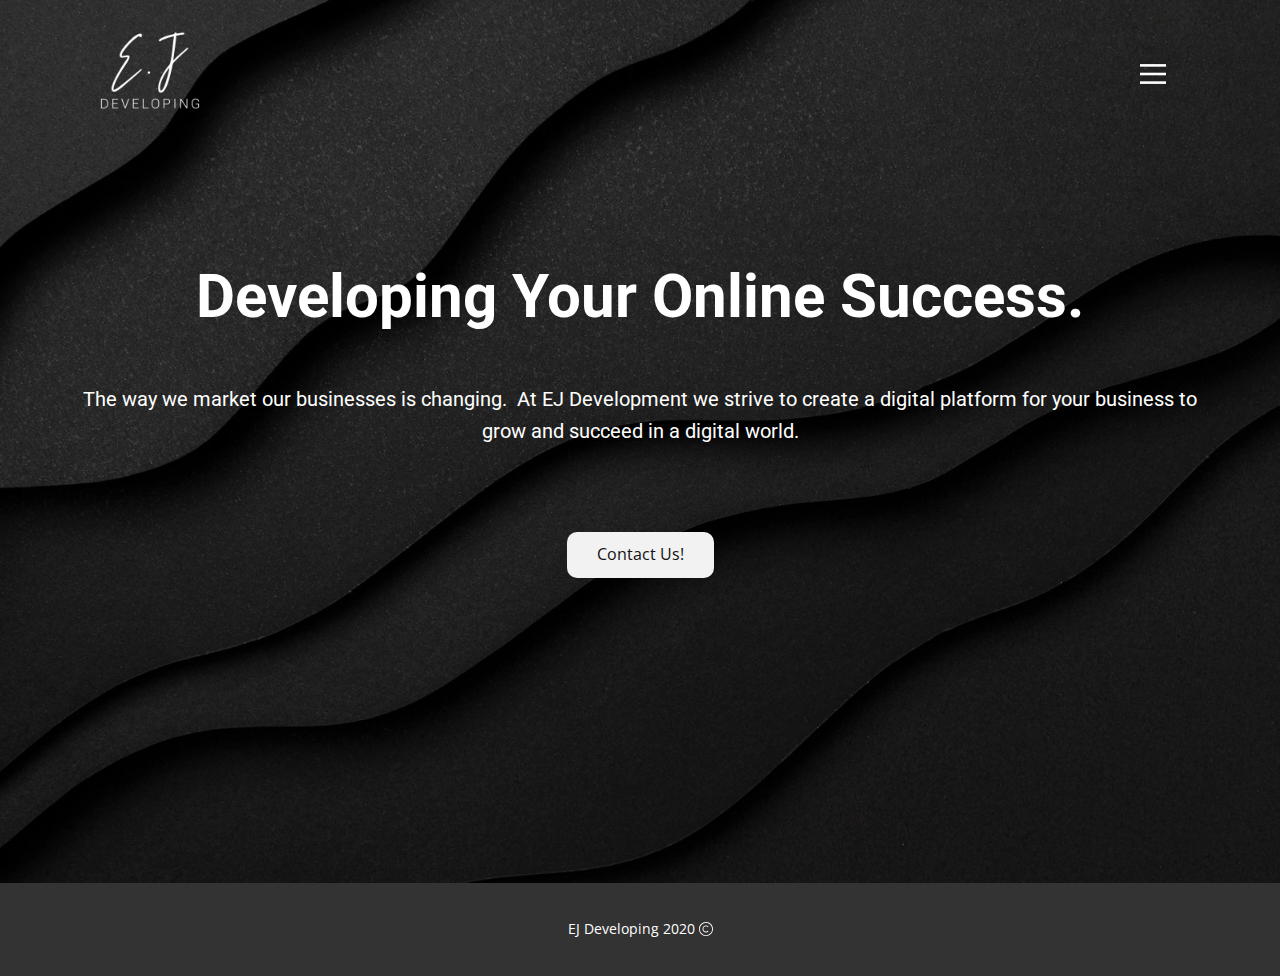
<file: index.html>
<!DOCTYPE html>
<html style="font-size: 16px;">
  <head>
    <meta name="viewport" content="width=device-width, initial-scale=1.0">
    <meta charset="utf-8">
    <meta name="keywords" content="We Create Brands">
    <meta name="description" content="">
    <meta name="page_type" content="np-template-header-footer-from-plugin">
    <title>Home</title>
    <link rel="stylesheet" href="nicepage.css" media="screen">
<link rel="stylesheet" href="Home.css" media="screen">
    <script class="u-script" type="text/javascript" src="jquery.js" defer=""></script>
    <script class="u-script" type="text/javascript" src="nicepage.js" defer=""></script>
    <meta name="generator" content="Nicepage 2.27.3, nicepage.com">
    <link id="u-theme-google-font" rel="stylesheet" href="https://fonts.googleapis.com/css?family=Roboto:100,100i,300,300i,400,400i,500,500i,700,700i,900,900i|Open+Sans:300,300i,400,400i,600,600i,700,700i,800,800i">
    
    
    <script type="application/ld+json">{
		"@context": "http://schema.org",
		"@type": "Organization",
		"name": "",
		"url": "index.html",
		"logo": "images/EJlogowhite.png"
}</script>
    <meta property="og:title" content="Home">
    <meta property="og:type" content="website">
    <meta name="theme-color" content="#478ac9">
    <link rel="canonical" href="index.html">
    <meta property="og:url" content="index.html">
  </head>
  <body data-home-page="Home.html" data-home-page-title="Home" class="u-body u-overlap"><header class="u-clearfix u-header" id="sec-abcc"><div class="u-clearfix u-sheet u-sheet-1">
        <a href="Home.html" class="u-image u-image-round u-logo u-image-1" data-image-width="1600" data-image-height="1200" title="Home">
          <img src="images/EJlogowhite.png" class="u-logo-image u-logo-image-1" data-image-width="160">
        </a>
        <nav class="u-align-left u-menu u-menu-dropdown u-menu-open-right u-nav-spacing-25 u-offcanvas u-offcanvas-shift u-menu-1" data-responsive-from="XL">
          <div class="menu-collapse" style="font-weight: 700;">
            <a class="u-button-style u-custom-text-active-color u-custom-text-hover-color u-nav-link u-text-body-alt-color" href="#" style="padding: 5px 8px; font-size: calc(1em + 10px);">
              <svg class="u-svg-link" preserveAspectRatio="xMidYMin slice" viewBox="0 0 302 302" style=""><use xmlns:xlink="http://www.w3.org/1999/xlink" xlink:href="#svg-7b92"></use></svg>
              <svg xmlns="http://www.w3.org/2000/svg" xmlns:xlink="http://www.w3.org/1999/xlink" version="1.1" id="svg-7b92" x="0px" y="0px" viewBox="0 0 302 302" style="enable-background:new 0 0 302 302;" xml:space="preserve" class="u-svg-content"><g><rect y="36" width="302" height="30"></rect><rect y="236" width="302" height="30"></rect><rect y="136" width="302" height="30"></rect>
</g><g></g><g></g><g></g><g></g><g></g><g></g><g></g><g></g><g></g><g></g><g></g><g></g><g></g><g></g><g></g></svg>
            </a>
          </div>
          <div class="u-custom-menu u-nav-container">
            <ul class="u-custom-font u-heading-font u-nav u-unstyled u-nav-1"><li class="u-nav-item"><a class="u-button-style u-nav-link u-text-active-white u-text-hover-grey-40" href="Home.html" style="padding: 10px 20px;">Home</a>
</li><li class="u-nav-item"><a class="u-button-style u-nav-link u-text-active-white u-text-hover-grey-40" href="Contact-Us.html" style="padding: 10px 20px;">Contact Us</a>
</li></ul>
          </div>
          <div class="u-custom-menu u-nav-container-collapse">
            <div class="u-align-center u-black u-container-style u-inner-container-layout u-opacity u-opacity-95 u-sidenav">
              <div class="u-menu-close"></div>
              <ul class="u-align-center u-custom-font u-heading-font u-nav u-popupmenu-items u-spacing-27 u-unstyled u-nav-2"><li class="u-nav-item"><a class="u-button-style u-nav-link" href="Home.html" style="padding: 10px 20px;">Home</a>
</li><li class="u-nav-item"><a class="u-button-style u-nav-link" href="Contact-Us.html" style="padding: 10px 20px;">Contact Us</a>
</li></ul>
            </div>
            <div class="u-black u-menu-overlay u-opacity u-opacity-70"></div>
          </div>
        </nav>
      </div></header>
    <section class="u-align-center u-clearfix u-image u-shading u-section-1" id="carousel_3d63" data-image-width="1600" data-image-height="1067">
      <div class="u-clearfix u-sheet u-sheet-1">
        <h1 class="u-text u-text-default u-title u-text-1">Developing Your Online Success.</h1>
        <p class="u-custom-font u-heading-font u-large-text u-text u-text-variant u-text-2">The way we market our businesses is changing.&nbsp; At EJ Development we strive to create a digital platform for your business to grow and succeed in a digital world.</p>
        <a href="Contact-Us.html" class="u-active-grey-50 u-btn u-btn-round u-button-style u-grey-5 u-hover-grey-15 u-radius-10 u-btn-1">Contact Us!</a>
      </div>
    </section>
    
    
    <footer class="u-align-center u-clearfix u-footer u-grey-80 u-footer" id="sec-ae24"><div class="u-clearfix u-sheet u-valign-middle u-sheet-1">
        <p class="u-small-text u-text u-text-variant u-text-1">EJ Developing 2020&nbsp;<span class="u-icon"><svg xmlns="http://www.w3.org/2000/svg" xmlns:xlink="http://www.w3.org/1999/xlink" version="1.1" xml:space="preserve" class="u-svg-content" viewBox="0 0 443.294 443.294" style="width: 1em; height: 1em;"><path d="m221.647 443.294c-122.214 0-221.647-99.433-221.647-221.647s99.433-221.647 221.647-221.647 221.647 99.433 221.647 221.647-99.433 221.647-221.647 221.647zm0-415.588c-106.941 0-193.941 87-193.941 193.941s87 193.941 193.941 193.941 193.941-87 193.941-193.941-87-193.941-193.941-193.941z"></path><path d="m221.647 332.471c-61.107 0-110.824-49.716-110.824-110.824s49.716-110.824 110.824-110.824c30.046 0 58.158 11.824 79.181 33.293l-19.805 19.372c-15.76-16.099-36.837-24.96-59.376-24.96-45.834 0-83.118 37.284-83.118 83.118s37.284 83.118 83.118 83.118c22.525 0 43.602-8.861 59.376-24.96l19.778 19.4c-21.01 21.456-49.121 33.266-79.154 33.267z"></path></svg><img></span>
        </p>
      </div></footer>
    
  </body>
</html>
</file>
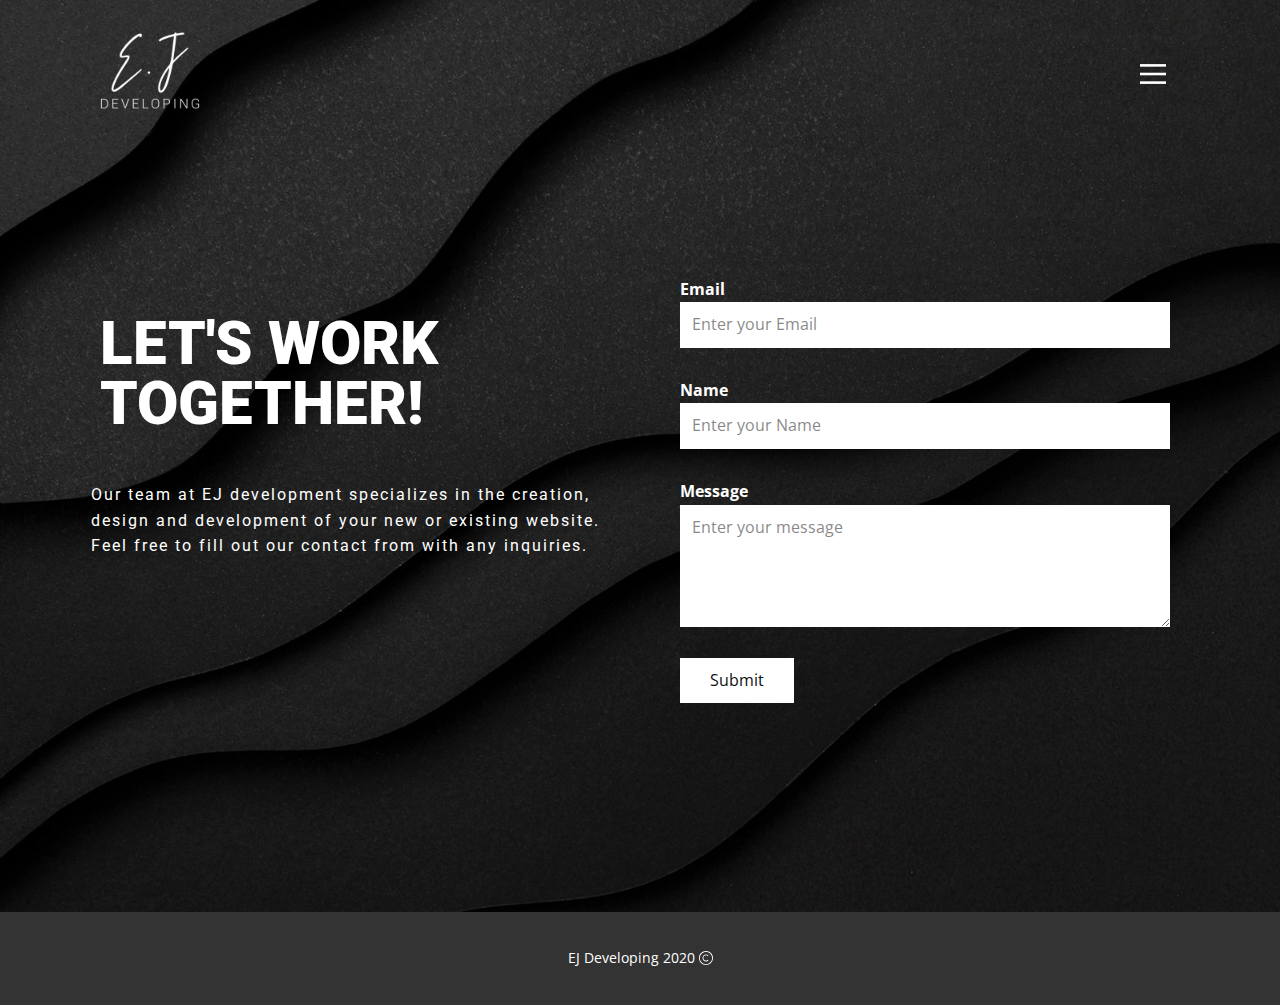
<file: Contact-Us.html>
<!DOCTYPE html>
<html style="font-size: 16px;">
  <head>
    <meta name="viewport" content="width=device-width, initial-scale=1.0">
    <meta charset="utf-8">
    <meta name="keywords" content="Your step">
    <meta name="description" content="">
    <meta name="page_type" content="np-template-header-footer-from-plugin">
    <title>Contact Us</title>
    <link rel="stylesheet" href="nicepage.css" media="screen">
<link rel="stylesheet" href="Contact-Us.css" media="screen">
    <script class="u-script" type="text/javascript" src="jquery.js" defer=""></script>
    <script class="u-script" type="text/javascript" src="nicepage.js" defer=""></script>
    <meta name="generator" content="Nicepage 2.27.3, nicepage.com">
    <link id="u-theme-google-font" rel="stylesheet" href="https://fonts.googleapis.com/css?family=Roboto:100,100i,300,300i,400,400i,500,500i,700,700i,900,900i|Open+Sans:300,300i,400,400i,600,600i,700,700i,800,800i">
    
    
    <script type="application/ld+json">{
		"@context": "http://schema.org",
		"@type": "Organization",
		"name": "",
		"url": "index.html",
		"logo": "images/EJlogowhite.png"
}</script>
    <meta property="og:title" content="Contact Us">
    <meta property="og:type" content="website">
    <meta name="theme-color" content="#478ac9">
    <link rel="canonical" href="index.html">
    <meta property="og:url" content="index.html">
  </head>
  <body class="u-body u-overlap u-overlap-contrast"><header class="u-clearfix u-header" id="sec-abcc"><div class="u-clearfix u-sheet u-sheet-1">
        <a href="Home.html" class="u-image u-image-round u-logo u-image-1" data-image-width="1600" data-image-height="1200" title="Home">
          <img src="images/EJlogowhite.png" class="u-logo-image u-logo-image-1" data-image-width="160">
        </a>
        <nav class="u-align-left u-menu u-menu-dropdown u-menu-open-right u-nav-spacing-25 u-offcanvas u-offcanvas-shift u-menu-1" data-responsive-from="XL">
          <div class="menu-collapse" style="font-weight: 700;">
            <a class="u-button-style u-custom-text-active-color u-custom-text-hover-color u-nav-link u-text-body-alt-color" href="#" style="padding: 5px 8px; font-size: calc(1em + 10px);">
              <svg class="u-svg-link" preserveAspectRatio="xMidYMin slice" viewBox="0 0 302 302" style=""><use xmlns:xlink="http://www.w3.org/1999/xlink" xlink:href="#svg-7b92"></use></svg>
              <svg xmlns="http://www.w3.org/2000/svg" xmlns:xlink="http://www.w3.org/1999/xlink" version="1.1" id="svg-7b92" x="0px" y="0px" viewBox="0 0 302 302" style="enable-background:new 0 0 302 302;" xml:space="preserve" class="u-svg-content"><g><rect y="36" width="302" height="30"></rect><rect y="236" width="302" height="30"></rect><rect y="136" width="302" height="30"></rect>
</g><g></g><g></g><g></g><g></g><g></g><g></g><g></g><g></g><g></g><g></g><g></g><g></g><g></g><g></g><g></g></svg>
            </a>
          </div>
          <div class="u-custom-menu u-nav-container">
            <ul class="u-custom-font u-heading-font u-nav u-unstyled u-nav-1"><li class="u-nav-item"><a class="u-button-style u-nav-link u-text-active-white u-text-hover-grey-40" href="Home.html" style="padding: 10px 20px;">Home</a>
</li><li class="u-nav-item"><a class="u-button-style u-nav-link u-text-active-white u-text-hover-grey-40" href="Contact-Us.html" style="padding: 10px 20px;">Contact Us</a>
</li></ul>
          </div>
          <div class="u-custom-menu u-nav-container-collapse">
            <div class="u-align-center u-black u-container-style u-inner-container-layout u-opacity u-opacity-95 u-sidenav">
              <div class="u-menu-close"></div>
              <ul class="u-align-center u-custom-font u-heading-font u-nav u-popupmenu-items u-spacing-27 u-unstyled u-nav-2"><li class="u-nav-item"><a class="u-button-style u-nav-link" href="Home.html" style="padding: 10px 20px;">Home</a>
</li><li class="u-nav-item"><a class="u-button-style u-nav-link" href="Contact-Us.html" style="padding: 10px 20px;">Contact Us</a>
</li></ul>
            </div>
            <div class="u-black u-menu-overlay u-opacity u-opacity-70"></div>
          </div>
        </nav>
      </div></header>
    <section class="u-clearfix u-image u-shading u-section-1" id="carousel_f5fb" data-image-width="1600" data-image-height="1067">
      <div class="u-clearfix u-sheet u-sheet-1">
        <div class="u-clearfix u-expanded-width-lg u-expanded-width-xl u-layout-wrap u-layout-wrap-1">
          <div class="u-layout">
            <div class="u-layout-row">
              <div class="u-container-style u-layout-cell u-left-cell u-size-30 u-layout-cell-1">
                <div class="u-container-layout u-container-layout-1">
                  <h1 class="u-text u-text-body-alt-color u-text-1">Let's Work together!</h1>
                  <p class="u-custom-font u-heading-font u-text u-text-body-alt-color u-text-2">Our team at EJ development specializes in the creation, design and development of your new or existing website. Feel free to fill out our contact from with any inquiries.&nbsp; &nbsp;</p>
                </div>
              </div>
              <div class="u-container-style u-layout-cell u-right-cell u-size-30 u-layout-cell-2">
                <div class="u-container-layout u-valign-middle u-container-layout-2">
                  <div class="u-expanded-width u-form u-form-1">
                    <form action="scripts/form-carousel_f5fb.php" method="POST" class="u-clearfix u-form-spacing-30 u-form-vertical u-inner-form" style="padding: 10px" source="customphp" name="form">
                      <div class="u-form-email u-form-group u-form-partition-factor-2 u-form-group-1">
                        <label for="email-319a" class="u-label u-text-body-alt-color u-label-1">Email</label>
                        <input type="email" placeholder="Enter your Email" id="email-319a" name="email" class="u-input u-input-rectangle u-white" required="">
                      </div>
                      <div class="u-form-group u-form-name u-form-partition-factor-2 u-form-group-2">
                        <label for="name-319a" class="u-label u-text-body-alt-color u-label-2">Name</label>
                        <input type="text" placeholder="Enter your Name" id="name-319a" name="name" class="u-input u-input-rectangle u-white" required="">
                      </div>
                      <div class="u-form-group u-form-message u-form-group-3">
                        <label for="message-319a" class="u-label u-text-body-alt-color u-label-3">Message</label>
                        <textarea placeholder="Enter your message" rows="4" cols="50" id="message-319a" name="message" class="u-input u-input-rectangle u-white" required=""></textarea>
                      </div>
                      <div class="u-align-left u-form-group u-form-submit u-form-group-4">
                        <a href="https://nicepage.com" class="u-btn u-btn-submit u-button-style u-white u-btn-1">Submit</a>
                        <input type="submit" value="submit" class="u-form-control-hidden">
                      </div>
                      <div class="u-form-send-message u-form-send-success"> Thank you! Your message has been sent. </div>
                      <div class="u-form-send-error u-form-send-message"> Unable to send your message. Please fix errors then try again. </div>
                      <input type="hidden" value="" name="recaptchaResponse">
                    </form>
                  </div>
                </div>
              </div>
            </div>
          </div>
        </div>
      </div>
    </section>
    
    
    <footer class="u-align-center u-clearfix u-footer u-grey-80 u-footer" id="sec-ae24"><div class="u-clearfix u-sheet u-valign-middle u-sheet-1">
        <p class="u-small-text u-text u-text-variant u-text-1">EJ Developing 2020&nbsp;<span class="u-icon"><svg xmlns="http://www.w3.org/2000/svg" xmlns:xlink="http://www.w3.org/1999/xlink" version="1.1" xml:space="preserve" class="u-svg-content" viewBox="0 0 443.294 443.294" style="width: 1em; height: 1em;"><path d="m221.647 443.294c-122.214 0-221.647-99.433-221.647-221.647s99.433-221.647 221.647-221.647 221.647 99.433 221.647 221.647-99.433 221.647-221.647 221.647zm0-415.588c-106.941 0-193.941 87-193.941 193.941s87 193.941 193.941 193.941 193.941-87 193.941-193.941-87-193.941-193.941-193.941z"></path><path d="m221.647 332.471c-61.107 0-110.824-49.716-110.824-110.824s49.716-110.824 110.824-110.824c30.046 0 58.158 11.824 79.181 33.293l-19.805 19.372c-15.76-16.099-36.837-24.96-59.376-24.96-45.834 0-83.118 37.284-83.118 83.118s37.284 83.118 83.118 83.118c22.525 0 43.602-8.861 59.376-24.96l19.778 19.4c-21.01 21.456-49.121 33.266-79.154 33.267z"></path></svg><img></span>
        </p>
      </div></footer>
   
  </body>
</html>
</file>
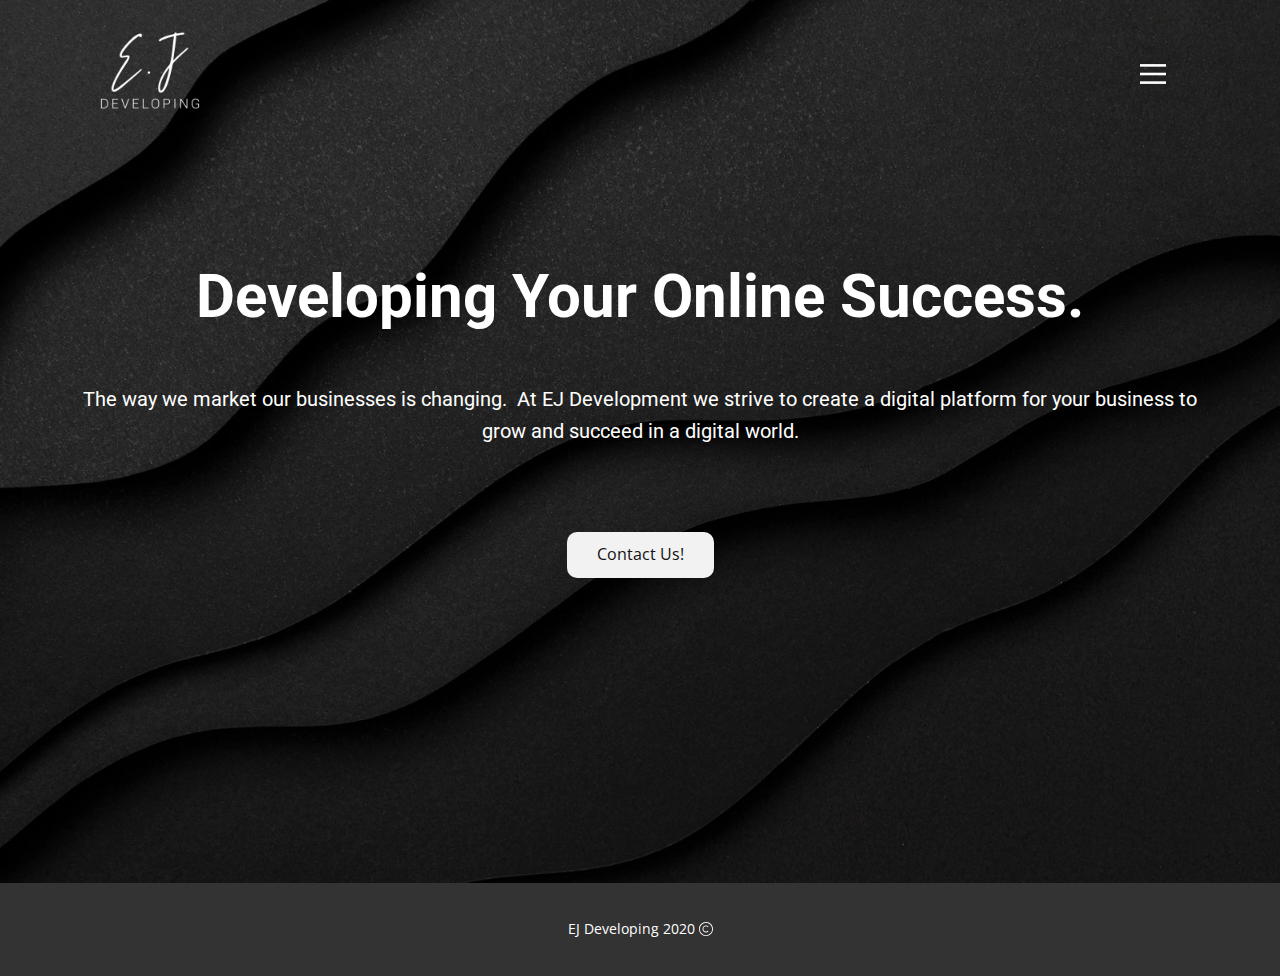
<file: Home.html>
<!DOCTYPE html>
<html style="font-size: 16px;">
  <head>
    <meta name="viewport" content="width=device-width, initial-scale=1.0">
    <meta charset="utf-8">
    <meta name="keywords" content="We Create Brands">
    <meta name="description" content="">
    <meta name="page_type" content="np-template-header-footer-from-plugin">
    <title>Home</title>
    <link rel="stylesheet" href="nicepage.css" media="screen">
<link rel="stylesheet" href="Home.css" media="screen">
    <script class="u-script" type="text/javascript" src="jquery.js" defer=""></script>
    <script class="u-script" type="text/javascript" src="nicepage.js" defer=""></script>
    <meta name="generator" content="Nicepage 2.27.3, nicepage.com">
    <link id="u-theme-google-font" rel="stylesheet" href="https://fonts.googleapis.com/css?family=Roboto:100,100i,300,300i,400,400i,500,500i,700,700i,900,900i|Open+Sans:300,300i,400,400i,600,600i,700,700i,800,800i">
    
    
    <script type="application/ld+json">{
		"@context": "http://schema.org",
		"@type": "Organization",
		"name": "",
		"url": "index.html",
		"logo": "images/EJlogowhite.png"
}</script>
    <meta property="og:title" content="Home">
    <meta property="og:type" content="website">
    <meta name="theme-color" content="#478ac9">
    <link rel="canonical" href="index.html">
    <meta property="og:url" content="index.html">
  </head>
  <body class="u-body u-overlap"><header class="u-clearfix u-header" id="sec-abcc"><div class="u-clearfix u-sheet u-sheet-1">
        <a href="Home.html" class="u-image u-image-round u-logo u-image-1" data-image-width="1600" data-image-height="1200" title="Home">
          <img src="images/EJlogowhite.png" class="u-logo-image u-logo-image-1" data-image-width="160">
        </a>
        <nav class="u-align-left u-menu u-menu-dropdown u-menu-open-right u-nav-spacing-25 u-offcanvas u-offcanvas-shift u-menu-1" data-responsive-from="XL">
          <div class="menu-collapse" style="font-weight: 700;">
            <a class="u-button-style u-custom-text-active-color u-custom-text-hover-color u-nav-link u-text-body-alt-color" href="#" style="padding: 5px 8px; font-size: calc(1em + 10px);">
              <svg class="u-svg-link" preserveAspectRatio="xMidYMin slice" viewBox="0 0 302 302" style=""><use xmlns:xlink="http://www.w3.org/1999/xlink" xlink:href="#svg-7b92"></use></svg>
              <svg xmlns="http://www.w3.org/2000/svg" xmlns:xlink="http://www.w3.org/1999/xlink" version="1.1" id="svg-7b92" x="0px" y="0px" viewBox="0 0 302 302" style="enable-background:new 0 0 302 302;" xml:space="preserve" class="u-svg-content"><g><rect y="36" width="302" height="30"></rect><rect y="236" width="302" height="30"></rect><rect y="136" width="302" height="30"></rect>
</g><g></g><g></g><g></g><g></g><g></g><g></g><g></g><g></g><g></g><g></g><g></g><g></g><g></g><g></g><g></g></svg>
            </a>
          </div>
          <div class="u-custom-menu u-nav-container">
            <ul class="u-custom-font u-heading-font u-nav u-unstyled u-nav-1"><li class="u-nav-item"><a class="u-button-style u-nav-link u-text-active-white u-text-hover-grey-40" href="Home.html" style="padding: 10px 20px;">Home</a>
</li><li class="u-nav-item"><a class="u-button-style u-nav-link u-text-active-white u-text-hover-grey-40" href="Contact-Us.html" style="padding: 10px 20px;">Contact Us</a>
</li></ul>
          </div>
          <div class="u-custom-menu u-nav-container-collapse">
            <div class="u-align-center u-black u-container-style u-inner-container-layout u-opacity u-opacity-95 u-sidenav">
              <div class="u-menu-close"></div>
              <ul class="u-align-center u-custom-font u-heading-font u-nav u-popupmenu-items u-spacing-27 u-unstyled u-nav-2"><li class="u-nav-item"><a class="u-button-style u-nav-link" href="Home.html" style="padding: 10px 20px;">Home</a>
</li><li class="u-nav-item"><a class="u-button-style u-nav-link" href="Contact-Us.html" style="padding: 10px 20px;">Contact Us</a>
</li></ul>
            </div>
            <div class="u-black u-menu-overlay u-opacity u-opacity-70"></div>
          </div>
        </nav>
      </div></header>
    <section class="u-align-center u-clearfix u-image u-shading u-section-1" id="carousel_3d63" data-image-width="1600" data-image-height="1067">
      <div class="u-clearfix u-sheet u-sheet-1">
        <h1 class="u-text u-text-default u-title u-text-1">Developing Your Online Success.</h1>
        <p class="u-custom-font u-heading-font u-large-text u-text u-text-variant u-text-2">The way we market our businesses is changing.&nbsp; At EJ Development we strive to create a digital platform for your business to grow and succeed in a digital world.</p>
        <a href="Contact-Us.html" class="u-active-grey-50 u-btn u-btn-round u-button-style u-grey-5 u-hover-grey-15 u-radius-10 u-btn-1">Contact Us!</a>
      </div>
    </section>
    
    
    <footer class="u-align-center u-clearfix u-footer u-grey-80 u-footer" id="sec-ae24"><div class="u-clearfix u-sheet u-valign-middle u-sheet-1">
        <p class="u-small-text u-text u-text-variant u-text-1">EJ Developing 2020&nbsp;<span class="u-icon"><svg xmlns="http://www.w3.org/2000/svg" xmlns:xlink="http://www.w3.org/1999/xlink" version="1.1" xml:space="preserve" class="u-svg-content" viewBox="0 0 443.294 443.294" style="width: 1em; height: 1em;"><path d="m221.647 443.294c-122.214 0-221.647-99.433-221.647-221.647s99.433-221.647 221.647-221.647 221.647 99.433 221.647 221.647-99.433 221.647-221.647 221.647zm0-415.588c-106.941 0-193.941 87-193.941 193.941s87 193.941 193.941 193.941 193.941-87 193.941-193.941-87-193.941-193.941-193.941z"></path><path d="m221.647 332.471c-61.107 0-110.824-49.716-110.824-110.824s49.716-110.824 110.824-110.824c30.046 0 58.158 11.824 79.181 33.293l-19.805 19.372c-15.76-16.099-36.837-24.96-59.376-24.96-45.834 0-83.118 37.284-83.118 83.118s37.284 83.118 83.118 83.118c22.525 0 43.602-8.861 59.376-24.96l19.778 19.4c-21.01 21.456-49.121 33.266-79.154 33.267z"></path></svg><img></span>
        </p>
      </div></footer>
    
  </body>
</html>
</file>
<file: Home.css>
.u-section-1 {background-image: linear-gradient(0deg, rgba(0,0,0,0.4), rgba(0,0,0,0.4)), url("images/-min.jpg"); background-position: 50% 50%}
.u-section-1 .u-sheet-1 {min-height: 883px}
.u-section-1 .u-text-1 {font-weight: 700; font-size: 3.75rem; margin: 264px auto 0}
.u-section-1 .u-text-2 {margin: 53px 0 0}
.u-section-1 .u-btn-1 {background-image: none; border-style: none; margin: 85px auto 60px} 

@media (max-width: 1199px){ .u-section-1 .u-sheet-1 {min-height: 764px}
.u-section-1 .u-text-1 {margin-top: 240px; margin-left: 34px; margin-right: 34px}
.u-section-1 .u-text-2 {margin-top: 44px}
.u-section-1 .u-btn-1 {margin-top: 79px} }

@media (max-width: 991px){ .u-section-1 .u-text-1 {width: auto; margin-top: 255px; margin-right: auto; margin-left: 19px}
.u-section-1 .u-text-2 {margin-top: 46px}
.u-section-1 .u-btn-1 {margin-top: 84px} }

@media (max-width: 767px){ .u-section-1 .u-sheet-1 {min-height: 932px}
.u-section-1 .u-text-1 {margin-left: 0}
.u-section-1 .u-text-2 {margin-top: 89px}
.u-section-1 .u-btn-1 {margin-top: 89px} }

@media (max-width: 575px){ .u-section-1 .u-sheet-1 {min-height: 827px}
.u-section-1 .u-text-1 {font-size: 3rem; margin-top: 142px; margin-right: 0}
.u-section-1 .u-text-2 {width: 205px; margin-top: 7px; margin-left: auto; margin-right: auto}
.u-section-1 .u-btn-1 {margin-top: 23px} }
</file>
<file: Contact-Us.css>
.u-section-1 {background-image: linear-gradient(0deg, rgba(0,0,0,0.4), rgba(0,0,0,0.4)), url("images/-min.jpg"); background-position: 50% 50%}
.u-section-1 .u-sheet-1 {min-height: 912px}
.u-section-1 .u-layout-wrap-1 {margin: 215px auto 60px 0}
.u-section-1 .u-layout-cell-1 {min-height: 581px}
.u-section-1 .u-container-layout-1 {padding: 30px}
.u-section-1 .u-text-1 {font-weight: 900; font-size: 3.75rem; text-transform: uppercase; line-height: 1; margin: 69px auto 0 0}
.u-section-1 .u-text-2 {letter-spacing: 2px; margin: 48px -9px 0}
.u-section-1 .u-layout-cell-2 {min-height: 581px}
.u-section-1 .u-container-layout-2 {padding: 0 30px 30px}
.u-section-1 .u-form-1 {height: 457px; margin: 0 -60px 0 0}
.u-section-1 .u-form-group-1 {width: 100%}
.u-section-1 .u-label-1 {font-weight: 700}
.u-section-1 .u-form-group-2 {width: 100%}
.u-section-1 .u-label-2 {font-weight: 700}
.u-section-1 .u-form-group-3 {width: 100%}
.u-section-1 .u-label-3 {font-weight: 700}
.u-section-1 .u-form-group-4 {width: 100%}
.u-section-1 .u-btn-1 {background-image: none; border-style: none} 

@media (max-width: 1199px){ .u-section-1 .u-sheet-1 {min-height: 762px}
.u-section-1 .u-layout-wrap-1 {margin-top: 184px; margin-right: initial; margin-left: initial}
.u-section-1 .u-layout-cell-1 {min-height: 479px}
.u-section-1 .u-text-2 {margin-left: 0; margin-right: 0}
.u-section-1 .u-layout-cell-2 {min-height: 479px}
.u-section-1 .u-form-1 {margin-right: initial; margin-left: initial} }

@media (max-width: 991px){ .u-section-1 .u-sheet-1 {min-height: 811px}
.u-section-1 .u-layout-wrap-1 {width: 770px; margin-top: 168px; margin-left: -25px; margin-right: -25px}
.u-section-1 .u-layout-cell-1 {min-height: 567px}
.u-section-1 .u-layout-cell-2 {min-height: 567px} }

@media (max-width: 767px){ .u-section-1 .u-sheet-1 {min-height: 72px}
.u-section-1 .u-layout-wrap-1 {width: 540px; margin-left: 0; margin-right: 0}
.u-section-1 .u-layout-cell-1 {min-height: 100px}
.u-section-1 .u-container-layout-1 {padding-left: 10px; padding-right: 10px}
.u-section-1 .u-layout-cell-2 {min-height: 100px}
.u-section-1 .u-container-layout-2 {padding-left: 10px; padding-right: 10px} }

@media (max-width: 575px){ .u-section-1 .u-sheet-1 {min-height: 1396px}
.u-section-1 .u-layout-wrap-1 {margin-bottom: 50px; width: 340px}
.u-section-1 .u-text-1 {width: auto; margin-top: 68px; margin-right: -14px; margin-left: -10px}
.u-section-1 .u-text-2 {margin-top: 44px} }
</file>
